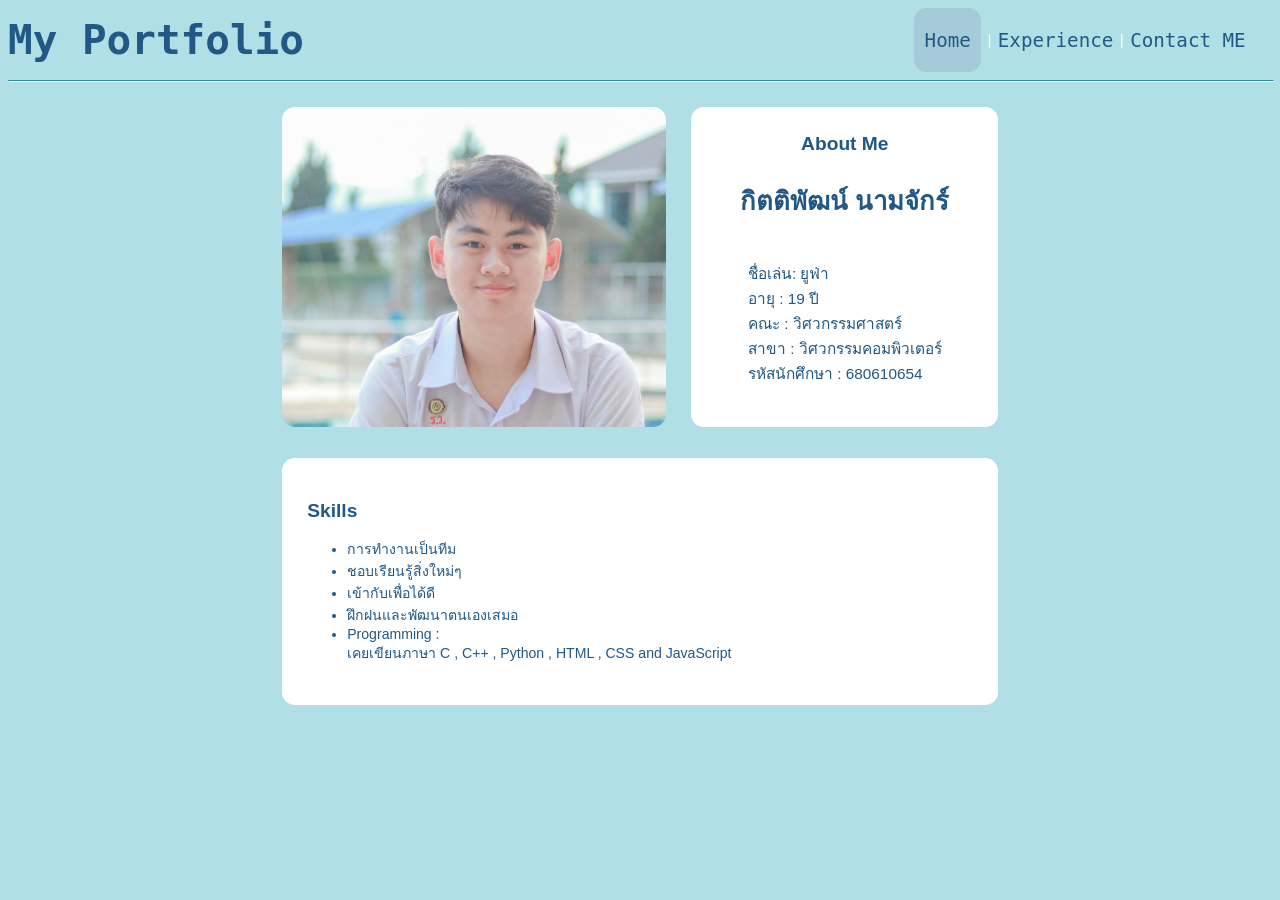
<file: index.html>
<!DOCTYPE html>
<html lang="en">
  <head>
    <meta charset="UTF-8" />
    <meta name="viewport" content="width=device-width, initial-scale=1.0" />
    <title>My Portfolio</title>
    <link rel="stylesheet" href="style.css">
  </head>
  <body>
    <div class="topbar">
        <h1 class="title">My Portfolio</h1>
        <div class="bar">
          <a class="current-page" href="#">Home</a> |
          <a href="exp.html">Experience</a> |
          <a href="contact.html">Contact ME</a>
        </div>
    </div>
    <hr class="new1">
    <br>
    <div class="content1">
      <div class="content1-left">
        <img class="profile-img" src="img/me.jpg" alt="">
      </div>
      <div class="content1-right">
        <b>About Me</b>
          <b class="name">กิตติพัฒน์ นามจักร์</b>
          <p>ชื่อเล่น: ยูฟ่า <br>
             อายุ : 19 ปี <br>
             คณะ : วิศวกรรมศาสตร์ <br>
             สาขา : วิศวกรรมคอมพิวเตอร์<br>
             รหัสนักศึกษา : 680610654 <br>
          </p>
      </div>
    </div>
    <br>
    <div class="content2">
          <h2>Skills</h2>
          <ul>
            <li>การทำงานเป็นทีม</li>
            <li>ชอบเรียนรู้สิ่งใหม่ๆ</li>
            <li>เข้ากับเพื่อได้ดี</li>
            <li>ฝึกฝนและพัฒนาตนเองเสมอ</li>
            <li>Programming : <br>
            เคยเขียนภาษา C , C++ , Python , HTML , CSS and JavaScript</li>
          </ul>
          </div> 
      </body>
</html>
</file>
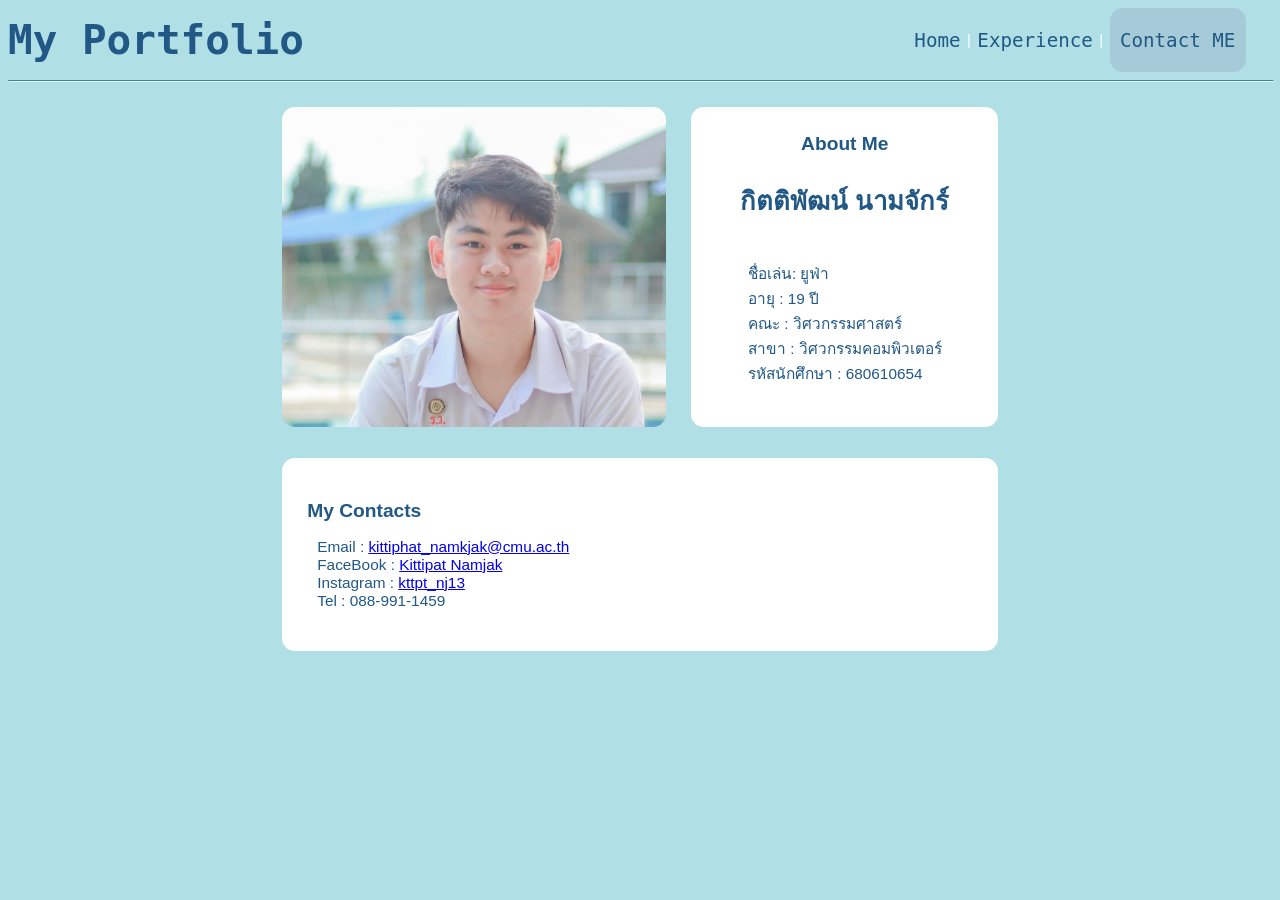
<file: contact.html>
<!DOCTYPE html>
<html lang="en">
  <head>
    <meta charset="UTF-8" />
    <meta name="viewport" content="width=device-width, initial-scale=1.0" />
    <title>My Portfolio</title>
    <link rel="stylesheet" href="style.css">
  </head>
  <body>
    <div class="topbar">
    <h1 class="title">My Portfolio</h1>

    <div class="bar">
      <a href="index.html">Home</a> |
      <a href="exp.html">Experience</a> |
      <a class="current-page" href="#">Contact ME</a>
    </div></div>
    <hr class="new1">
    <br>
    <div class="content1">
      <div class="content1-left">
        <img class="profile-img" src="img/me.jpg" alt="">
      </div>
      <div class="content1-right">
        <b>About Me</b>
          <b class="name">กิตติพัฒน์ นามจักร์</b>
          <p>ชื่อเล่น: ยูฟ่า <br>
             อายุ : 19 ปี <br>
             คณะ : วิศวกรรมศาสตร์ <br>
             สาขา : วิศวกรรมคอมพิวเตอร์<br>
             รหัสนักศึกษา : 680610654 <br>
          </p>
      </div>
    </div>
    <br>
    <div class="content2">
          <h2>My Contacts</h2>

          <p style="padding-left: 10px;">Email : <a href="https://outlook.office.com/mail/">kittiphat_namkjak@cmu.ac.th</a> <br>
          FaceBook : <a href="https://www.facebook.com/Eufafin">Kittipat Namjak</a> <br>
          Instagram : <a href="https://www.instagram.com/kttpt_nj13/">kttpt_nj13</a> <br>
          Tel : 088-991-1459
        </p>
        </div> 
  </body>
</html>
</file>
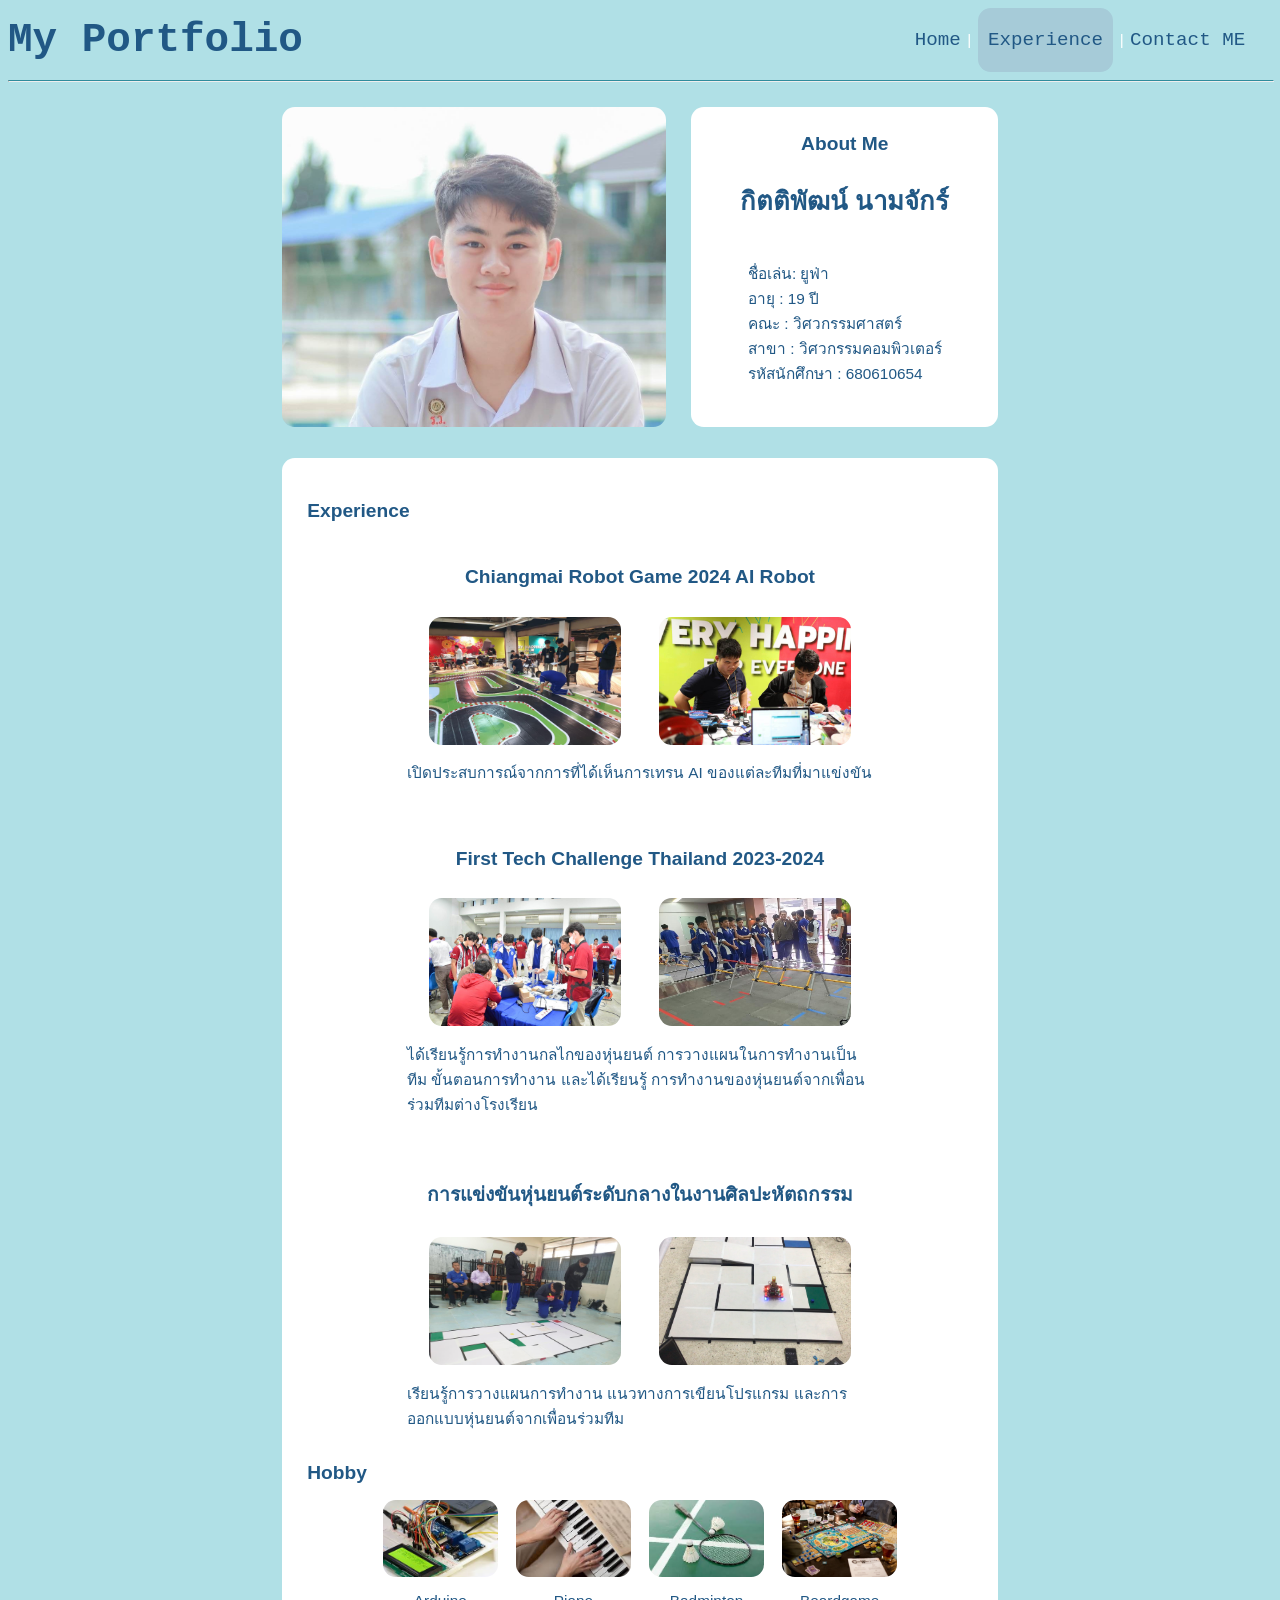
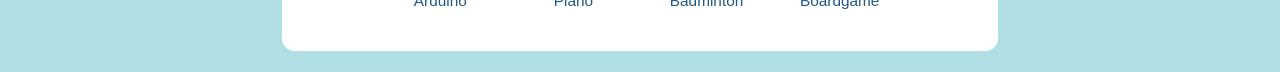
<file: exp.html>
<!DOCTYPE html>
<html lang="en">
  <head>
    <meta charset="UTF-8" />
    <meta name="viewport" content="width=device-width, initial-scale=1.0" />
    <title>My Portfolio</title>
    <link rel="stylesheet" href="style.css">
  </head>
  <body>
    <div class="topbar">
    <h1 class="title">My Portfolio</h1>

    <div class="bar">
      <a href="index.html">Home</a> |
      <a class="current-page" href="#">Experience</a> |
      <a href="contact.html">Contact ME</a>
    </div>
  </div>
  <hr class="new1">
 <br>
    <div class="content1">
      <div class="content1-left">
        <img class="profile-img" src="img/me.jpg" alt="">
      </div>
      <div class="content1-right">
        <b>About Me</b>
          <b class="name">กิตติพัฒน์ นามจักร์</b>
          <p>ชื่อเล่น: ยูฟ่า <br>
             อายุ : 19 ปี <br>
             คณะ : วิศวกรรมศาสตร์ <br>
             สาขา : วิศวกรรมคอมพิวเตอร์<br>
             รหัสนักศึกษา : 680610654 <br>
          </p>
      </div>
    </div>
    <br>
    <div class="content2">
          <h2>Experience</h2>
          <div class="exp">
            <div class="exp-name">
              <h2>Chiangmai Robot Game 2024 AI Robot</h2>
            </div>
            <div class="exp-imgcontainer">
              <img class="exp-img" src="img/cmrg1.jpg" alt="">
              <img class="exp-img" src="img/cmrg2.jpg" alt="">
            </div>
            <p style="width: 70%;">เปิดประสบการณ์จากการที่ได้เห็นการเทรน AI ของแต่ละทีมที่มาแข่งขัน</p>
          </div>
          <br>
          <div class="exp">
            <div class="exp-name">
              <h2>First Tech Challenge Thailand 2023-2024</h2>
            </div>
            <div class="exp-imgcontainer">
              <img class="exp-img" src="img/FT1.jpg" alt="">
              <img class="exp-img" src="img/FT2.jpg" alt="">
            </div>
            <p style="width: 70%;">
ได้เรียนรู้การทำงานกลไกของหุ่นยนต์
การวางแผนในการทำงานเป็นทีม ขั้นตอนการทำงาน
และได้เรียนรู้
การทำงานของหุ่นยนต์จากเพื่อนร่วมทีมต่างโรงเรียน</p>
          </div>
          <br>
          <div class="exp">
            <div class="exp-name">
              <h2>การแข่งขันหุ่นยนต์ระดับกลางในงานศิลปะหัตถกรรม</h2>
            </div>
            <div class="exp-imgcontainer">
              <img class="exp-img" src="img/A1.jpg" alt="">
              <img class="exp-img" src="img/A2.jpg" alt="">
            </div>
            <p style="width: 70%;">
เรียนรู้การวางแผนการทำงาน แนวทางการเขียนโปรแกรม และการออกแบบหุ่นยนต์จากเพื่อนร่วมทีม</p>
          </div>
      <h2>Hobby</h2>
        <div class="hobby">

          <div class="hob-container">
            <div class="hob-img">
              <img class="hob-img" src="img/arduino.jpeg" alt="">
            </div>
            <div class="hob-name">
              <p>Arduino</p>
            </div>
          </div>

          <div class="hob-container">
            <div class="hob-img">
              <img class="hob-img" src="img/piano.jpeg" alt="">
            </div>
            <div class="hob-name">
              <p>Piano</p>
            </div>
          </div>

          <div class="hob-container">
            <div class="hob-img">
              <img class="hob-img" src="img/badminton.jpeg" alt="">
            </div>
            <div class="hob-name">
              <p>Badminton</p>
            </div>
          </div>

          <div class="hob-container">
            <div class="hob-img">
              <img class="hob-img" src="img/boardgame.jpg" alt="">
            </div>
            <div class="hob-name">
              <p>Boardgame</p>
            </div>
          </div>

        </div>
    </div> 
  </body>
</html>
</file>
<file: style.css>
body{
    background-color:powderblue;
    display: flex;
    flex-direction: column;
    align-items: center;
    color: rgb(33, 88, 133);
    font-size: 1.2vw;
    font-family: sans-serif;
}
.title{
    color: rgb(33, 88, 133);
    font-size: 3.2vw;
    font-family: monospace;
}
.topbar{
  
    width: 100%;
    height: 5vw;
    display: flex;
    align-items: center;
    justify-content: space-between;

}
.bar{
    width: 30vw;
    height: 7vw;
    background-color: powderblue;
    border-radius: 5px;
    display: flex;
    align-items: center;
    justify-content: center;
    gap: 0.5vw;
    color: white;

}
.bar a {
    text-decoration: none;
    font-size: 1.5vw;
    font-family: monospace;
    color: rgb(33, 88, 133);
}
.current-page{
    color: white;
    height: 5vw;
    background-color: rgb(166, 203, 216);
    display: flex;
    justify-content: center;
    align-items:  center;
    padding-left: 0.8vw;
    padding-right: 0.8vw;
    border-radius: 1vw;
}
hr.new1 {
  border-top: 0.1vw solid rgb(48, 140, 156);
  width: 100%;
}
.profile-img{
    width: 100%;
    height:100%;
    object-fit: cover;
}
img {
      border-radius: 1vw;
}
.name  {
    font-size: 2vw;
    color: rgb(33, 88, 133);
    font-family: sans-serif;
}
.content1{
    display: flex;
    gap: 2vw;
}
.content1-left{
    width: 30vw;


}
.content1-right{
    width: 20vw;
    display: flex;
    flex-direction: column;
    justify-content: center;
    align-items: center;
    gap: 2vw;
    background-color: white;
    border-radius: 1vw;
    padding: 2vw;
}
.content2{
  
    width: 52vw;
    height: 30%;
    background-color: white;
    border-radius: 1vw;
    padding: 2vw;
    margin: 1vw;
}
.exp{

    display: flex;
    flex-direction: column;
    align-items: center;
}
.exp-name{
    padding: 1vw;
    /* font-size: 20px; */
    font-family: sans-serif;
    font-weight: bold;
}
.exp-imgcontainer{
    display: flex;
    gap: 3vw;
}
.exp-img{

    width: 15vw;
    height: 10vw;
}
.hobby{
    display: flex;
    justify-content: center;
}
.hob-container{

    width: 20%;
    display: flex;
    flex-direction: column;
    align-items: center;
}
.hob-img{

    width: 9vw;
    height: 6vw;
}

b{
    font-size: 1.5vw;
}
p{
    font-size: 1.2vw;
}
h2{
    font-size: 1.5vw;
}
li{
    font-size: 1.1vw;
}
</file>
